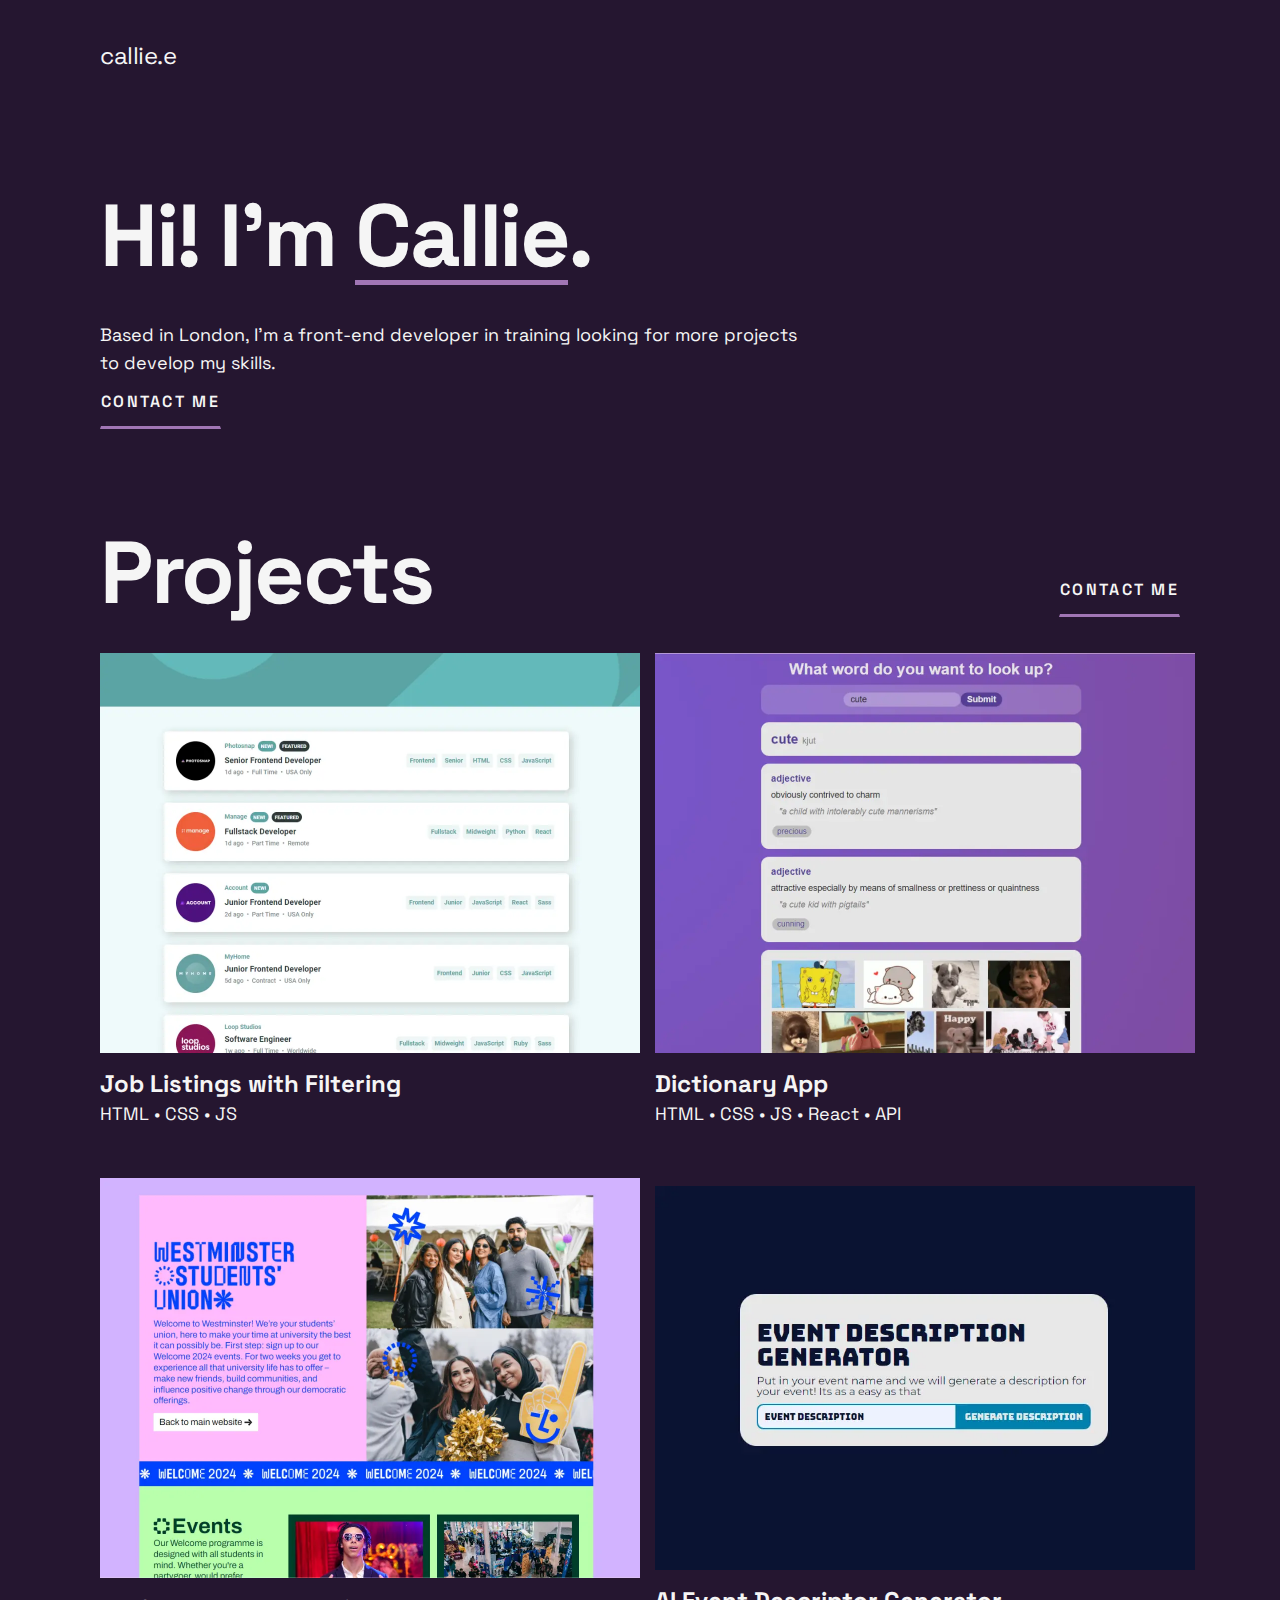
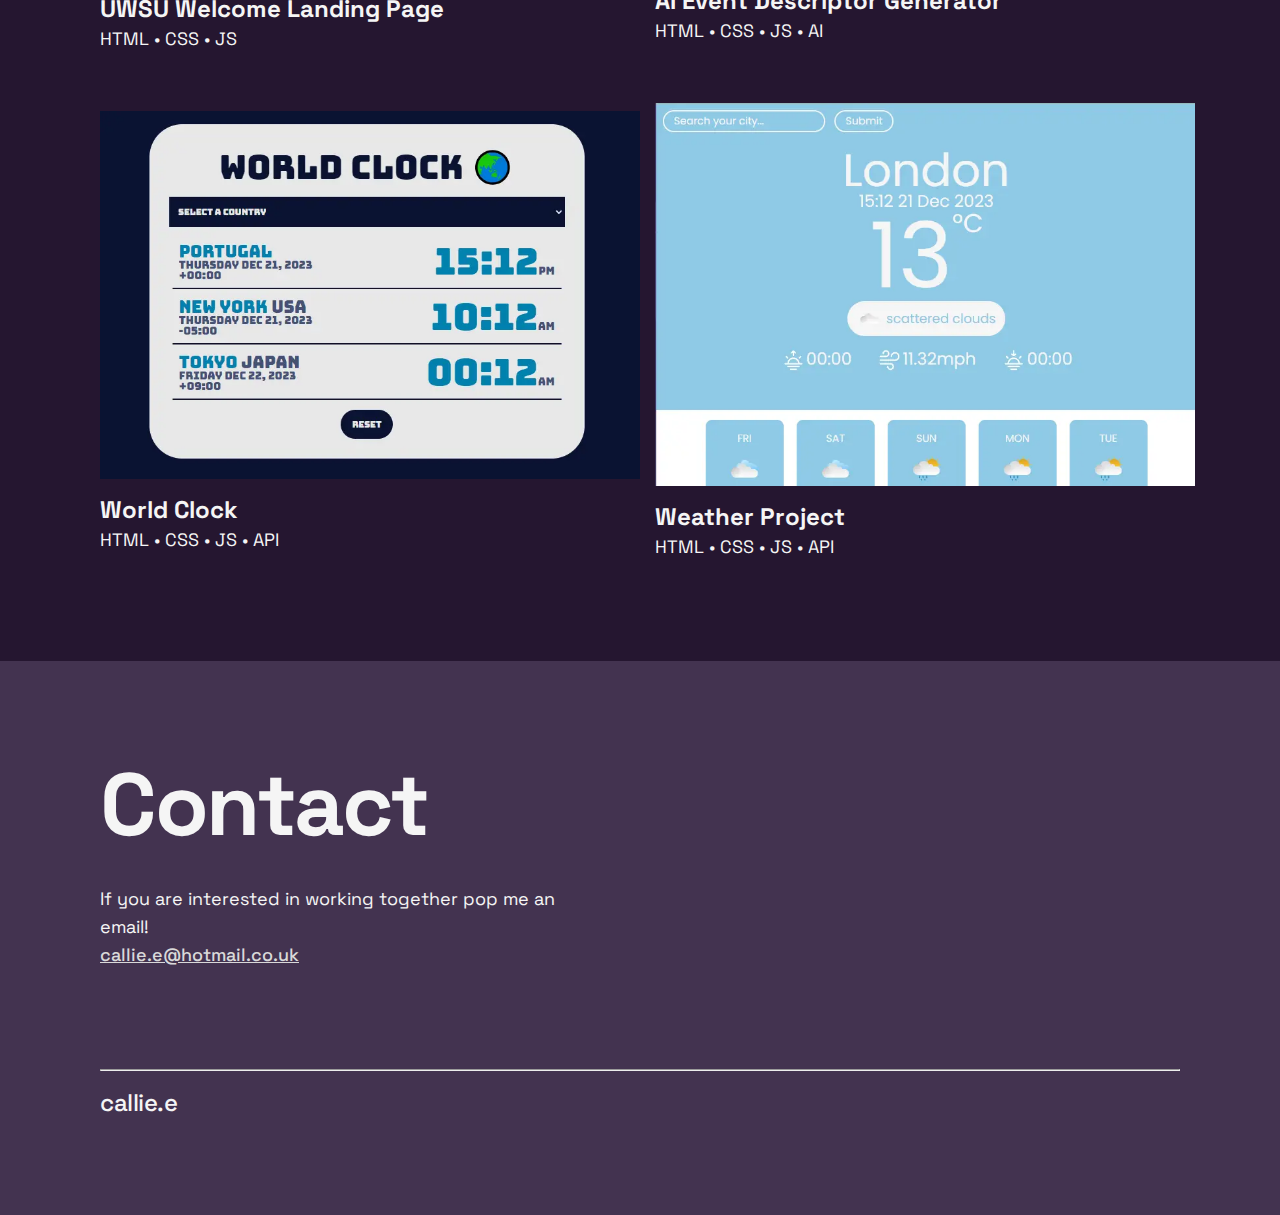
<file: index.html>
<!DOCTYPE html>
<html lang="en">
  <head>
    <meta charset="UTF-8" />
    <meta name="viewport" content="width=device-width, initial-scale=1.0" />
    <meta
      name="description"
      content="Callie - Based in the UK, I'm a front-end developer in training looking for more projects to develop my skills."
    />
    <title>Callie Portfolio</title>
    <link rel="stylesheet" href="styles.css" />
  </head>
  <body>
    <nav>
      <ul class="logo" href="/index.html">
        <li>callie.e</li>
      </ul>
      <!--
      <ul class="nav">
        <li>
          <a href="https://github.com/Callietron300" target="_blank"
            ><img src="assets/images/icon-github.svg" alt="Github icon"
          /></a>
        </li>
        <li>
          <a href="#" target="_blank"
            ><img src="assets/images/icon-linkedin.svg" alt="LinkedIn icon"
          /></a>
        </li>
        <li>
          <a href="https://www.frontendmentor.io/home" target="_blank"
            ><img
              src="assets/images/icon-frontend-mentor.svg"
              alt="Frontend Mentor Icon"
              he
              target="_blank"
          /></a>
        </li>
        
        <li>
          <a href="about.html">About me</a>
        </li>
        <li>
          <a href="#contact" target="_blank">Contact me</a>
        </li>
        <li>
          <a href="#projects" target="_blank">My Work</a>
        </li>
      </ul>
      -->
    </nav>
    <header>
      <h1 class="h-xl">Hi! I'm <span class="underline">Callie</span>.</h1>
      <p>
        Based in London, I'm a front-end developer in training looking for more
        projects to develop my skills.
      </p>
      <div class="btn-container">
        <a class="btn" href="#contact" target="_blank">Contact me</a>
        <!-- <a class="btn section-heade" href="about.html">About me</a> -->
      </div>
    </header>
    <section>
      <div class="section-header">
        <h2 class="h-xl" id="projects">Projects</h2>
        <a class="btn section-heade" href="#contact" target="_blank"
          >Contact me</a
        >
      </div>
      <div class="grid">
        <!--Job listings with filtering-->
        <div class="project">
          <div class="project-img">
            <img
              src="/assets/images/job-listings.webp"
              alt="Screenshot of a Job listings webpage website"
            />
            <div class="overlay">
              <a
                class="btn"
                href="https://courageous-dolphin-5accb0.netlify.app/"
                target="_blank"
              >
                View project
              </a>
              <a
                class="btn"
                href="https://github.com/Callietron300/static-job-listings-master"
                target="_blank"
                >View Code</a
              >
            </div>
          </div>
          <h3 class="h-m">Job Listings with Filtering</h3>
          <p>HTML • CSS • JS</p>
          <div class="mob-btns">
            <a
              class="btn"
              href="https://courageous-dolphin-5accb0.netlify.app/"
              target="_blank"
            >
              View project
            </a>
            <a
              class="btn"
              href="https://github.com/Callietron300/static-job-listings-master"
              target="_blank"
              >View Code</a
            >
          </div>
        </div>
        <!--Dictionary App-->
        <div class="project">
          <div class="project-img">
            <img
              src="/assets/images/dictionary-app.webp"
              alt="Screenshot of a Dictionary App"
            />
            <div class="overlay">
              <a
                class="btn"
                href="https://lustrous-bublanina-99c118.netlify.app/"
                target="_blank"
              >
                View project
              </a>
              <a
                class="btn"
                href="https://github.com/Callietron300/dictionary-app"
                target="_blank"
                >View Code</a
              >
            </div>
          </div>
          <h3 class="h-m">Dictionary App</h3>
          <p>HTML • CSS • JS • React • API</p>
          <div class="mob-btns">
            <a
              class="btn"
              href="https://lustrous-bublanina-99c118.netlify.app/"
              target="_blank"
            >
              View project
            </a>
            <a
              class="btn"
              href="https://github.com/Callietron300/dictionary-app"
              target="_blank"
              >View Code</a
            >
          </div>
        </div>
        <!--UWSU Welcome Landing Page-->
        <div class="project">
          <div class="project-img">
            <img
              src="/assets/images/uwsu-welcome.webp"
              alt="Screenshot of UWSU Welcome Programme Landing page"
            />
            <div class="overlay">
              <a class="btn" href="https://uwsu.com/welcome" target="_blank">
                View project
              </a>
            </div>
          </div>
          <h3 class="h-m">UWSU Welcome Landing Page</h3>
          <p>HTML • CSS • JS</p>
          <div class="mob-btns">
            <a class="btn" href="https://uwsu.com/welcome" target="__blank">
              View project
            </a>
          </div>
        </div>
        <!--Event Description-->
        <div class="project">
          <div class="project-img">
            <img
              src="/assets/images/event description.webp"
              alt="screenshot of a event desrciption generator"
            />
            <div class="overlay">
              <a
                class="btn"
                href="https://ornate-beijinho-bfeb9a.netlify.app/"
                target="_blank"
              >
                View project
              </a>
              <a class="btn" href="" target="_blank">View Code</a>
            </div>
          </div>
          <h3 class="h-m">AI Event Descriptor Generator</h3>
          <p>HTML • CSS • JS • AI</p>
          <div class="mob-btns">
            <a
              class="btn"
              href="https://ornate-beijinho-bfeb9a.netlify.app/"
              target="_blank"
            >
              View project
            </a>
            <a class="btn" href="" target="_blank">View Code</a>
          </div>
        </div>
        <!--World Clock-->
        <div class="project">
          <div class="project-img">
            <img
              src="/assets/images/world-clock.webp"
              alt="Screenshot of a world clock app"
            />
            <div class="overlay">
              <a
                class="btn"
                href="https://deluxe-empanada-014fb5.netlify.app/"
                target="_blank"
              >
                View project
              </a>
              <a
                class="btn"
                href="https://github.com/Callietron300/Time-Zone-Project"
                target="_blank"
                >View Code</a
              >
            </div>
          </div>
          <h3 class="h-m">World Clock</h3>
          <p>HTML • CSS • JS • API</p>
          <div class="mob-btns">
            <a
              class="btn"
              href="https://deluxe-empanada-014fb5.netlify.app/"
              target="_blank"
            >
              View project
            </a>
            <a
              class="btn"
              href="https://github.com/Callietron300/Time-Zone-Project"
              target="_blank"
              >View Code</a
            >
          </div>
        </div>
        <!--Weather-->
        <div class="project">
          <div class="project-img">
            <img
              src="/assets/images/weather-prokect.webp"
              alt="Screenshot of a weather website"
            />
            <div class="overlay">
              <a
                class="btn"
                href="https://whimsical-piroshki-546062.netlify.app/"
                target="_blank"
              >
                View project
              </a>
              <a
                class="btn"
                href="https://github.com/Callietron300/Callies-Weather-Project"
                target="_blank"
                >View Code</a
              >
            </div>
          </div>
          <h3 class="h-m">Weather Project</h3>
          <p>HTML • CSS • JS • API</p>
          <div class="mob-btns">
            <a
              class="btn"
              href="https://whimsical-piroshki-546062.netlify.app/"
              target="_blank"
            >
              View project
            </a>
            <a
              class="btn"
              href="https://github.com/Callietron300/Callies-Weather-Project"
              target="_blank"
              >View Code</a
            >
          </div>
        </div>
      </div>
    </section>
    <footer>
      <div class="contact">
        <div class="contact-header">
          <h1 class="h-xl" id="contact">Contact</h1>
          <p>If you are interested in working together pop me an email!</p>
          <a href="mailto:callie.e@hotmail.co.uk" target="_blank"
            >callie.e@hotmail.co.uk</a
          >
        </div>
        <!--
        <form action="">
          <input type="text" name="Name" placeholder="Name" id="" />
          <input type="text" name="Email" placeholder="Email" id="" />
          <textarea id="" name="Message" placeholder="Message"></textarea>
          <a class="btn" id="formSubmit">Send Message</a>
        </form>
        -->
      </div>
      <hr />
      <nav>
        <a class="logo" href="index.html" target="_blank">callie.e</a>
        <!--
        <ul class="nav">
          <li>
            <a href="https://github.com/Callietron300" target="_blank"
              ><img src="assets/images/icon-github.svg" alt="Github icon"
            /></a>
          </li>
          <li>
            <a href="#" target="_blank"
              ><img src="assets/images/icon-linkedin.svg" alt="LinkedIn icon"
            /></a>
          </li>
          <li>
            <a href="https://www.frontendmentor.io/home" target="_blank"
              ><img
                src="assets/images/icon-frontend-mentor.svg"
                alt="Frontend Mentor Icon"
                he
                target="_blank"
            /></a>
          </li>
          <li>
            <a href="about.html" target="_blank">About me</a>
          </li>
          <li>
            <a href="#contact" target="_blank">Contact me</a>
          </li>
          <li>
            <a href="index.html#projects" target="_blank">My Work</a>
          </li>
        </ul>
        -->
      </nav>
    </footer>
  </body>
</html>
</file>
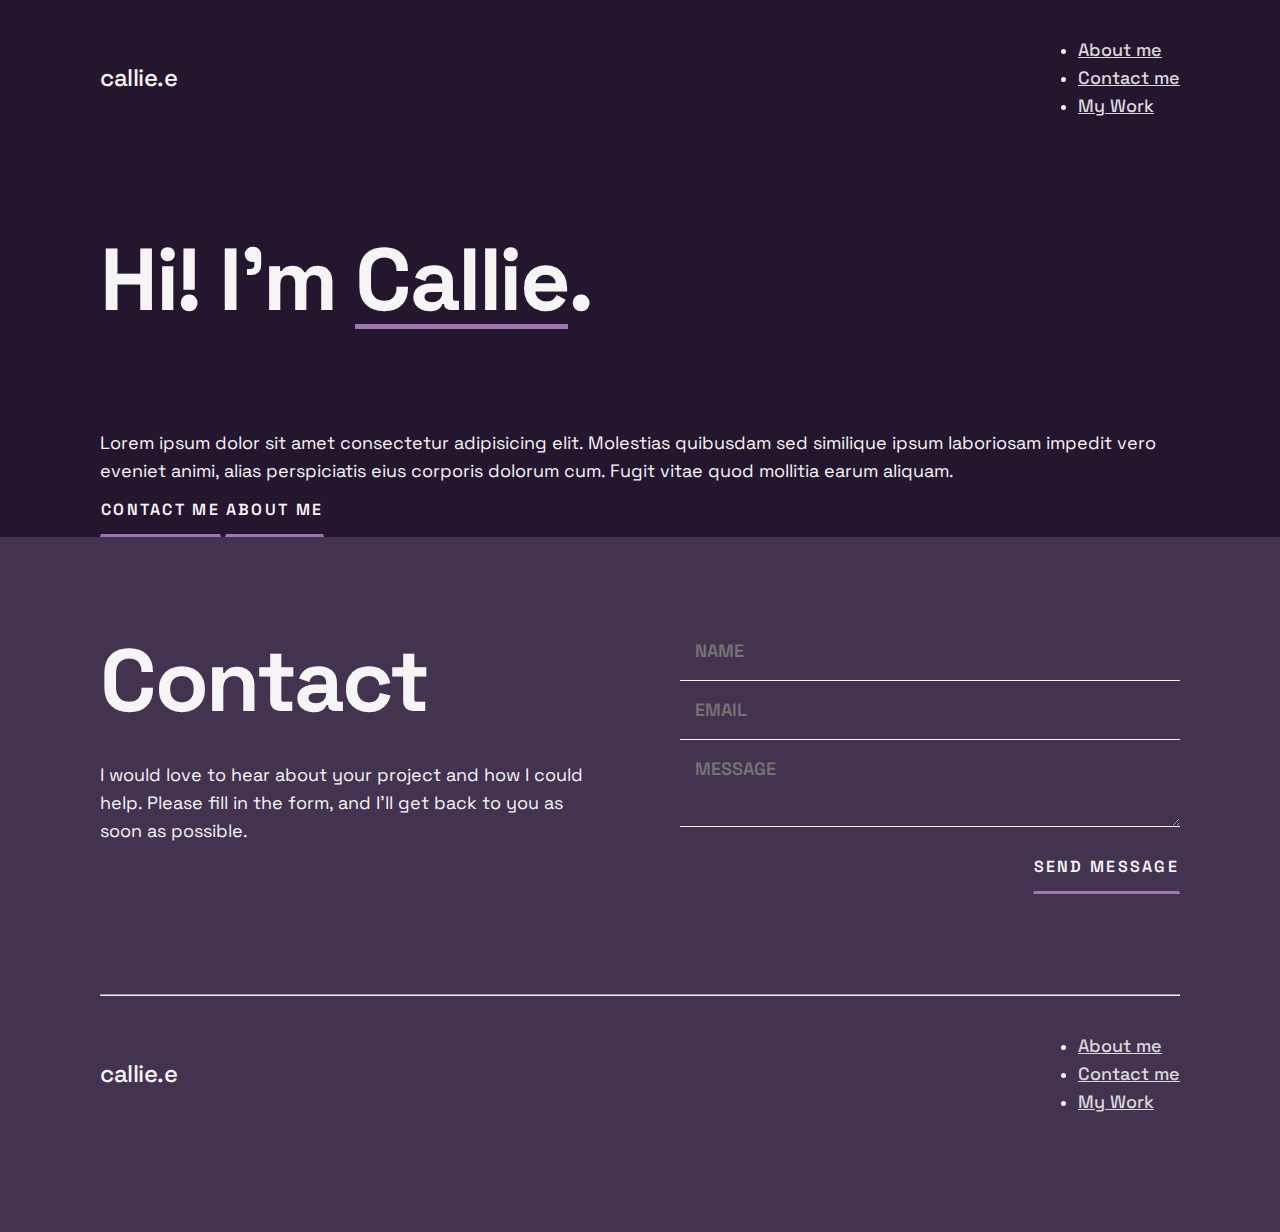
<file: about.html>
<!DOCTYPE html>
<html lang="en">
  <head>
    <meta charset="UTF-8" />
    <meta name="viewport" content="width=device-width, initial-scale=1.0" />
    <meta
      name="description"
      content="Callie - Based in the UK, I'm a front-end developer in training looking for more projects to develop my skills."
    />
    <title>Callie Portfolio</title>
    <link rel="stylesheet" href="styles.css" />
  </head>
  <body>
    <nav>
      <a class="logo" href="index.html">callie.e</a>
      <ul>
        <!--
        <li>
          <a href="https://github.com/Callietron300" target="blank"
            ><img src="assets\images\icon-github.svg" alt="Github icon"
          /></a>
        </li>
        <li>
          <a href="#" target="blank"
            ><img src="assets\images\icon-linkedin.svg" alt="LinkedIn icon"
          /></a>
        </li>
        <li>
          <a href="https://www.frontendmentor.io/home" target="blank"
            ><img
              src="assets\images\icon-frontend-mentor.svg"
              alt="Frontend Mentor Icon"
              he
              target="blank"
          /></a>
        </li>
        -->
        <li>
          <a href="about.html" target="blank">About me</a>
        </li>
        <li>
          <a href="#contact" target="blank">Contact me</a>
        </li>
        <li>
          <a href="index.html#projects" target="blank">My Work</a>
        </li>
      </ul>
    </nav>
    <header>
      <h1 class="h-xl">Hi! I'm <span class="underline">Callie</span>.</h1>
    </header>
    <section>
      <p>
        Lorem ipsum dolor sit amet consectetur adipisicing elit. Molestias
        quibusdam sed similique ipsum laboriosam impedit vero eveniet animi,
        alias perspiciatis eius corporis dolorum cum. Fugit vitae quod mollitia
        earum aliquam.
      </p>
      <a class="btn" href="#contact" target="blank">Contact me</a>
      <a class="btn section-heade" href="about.html">About me</a>
    </section>
    <footer>
      <div class="contact">
        <div class="contact-header">
          <h1 class="h-xl" id="contact">Contact</h1>
          <p>
            I would love to hear about your project and how I could help. Please
            fill in the form, and I’ll get back to you as soon as possible.
          </p>
        </div>
        <form action="">
          <input type="text" name="Name" placeholder="Name" id="" />
          <input type="text" name="Email" placeholder="Email" id="" />
          <textarea id="" name="Message" placeholder="Message"></textarea>
          <a class="btn" id="formSubmit">Send Message</a>
        </form>
      </div>
      <hr />
      <nav>
        <a class="logo" href="index.html" target="blank">callie.e</a>
        <ul>
          <!--
          <li>
            <a href="https://github.com/Callietron300" target="blank"
              ><img src="assets\images\icon-github.svg" alt="Github icon"
            /></a>
          </li>
          <li>
            <a href="#" target="blank"
              ><img src="assets\images\icon-linkedin.svg" alt="LinkedIn icon"
            /></a>
          </li>
          <li>
            <a href="https://www.frontendmentor.io/home" target="blank"
              ><img
                src="assets\images\icon-frontend-mentor.svg"
                alt="Frontend Mentor Icon"
                he
                target="blank"
            /></a>
          </li>
          -->
          <li>
            <a href="about.html" target="blank">About me</a>
          </li>
          <li>
            <a href="#contact" target="blank">Contact me</a>
          </li>
          <li>
            <a href="index.html#projects" target="blank">My Work</a>
          </li>
        </ul>
      </nav>
    </footer>
  </body>
</html>
</file>
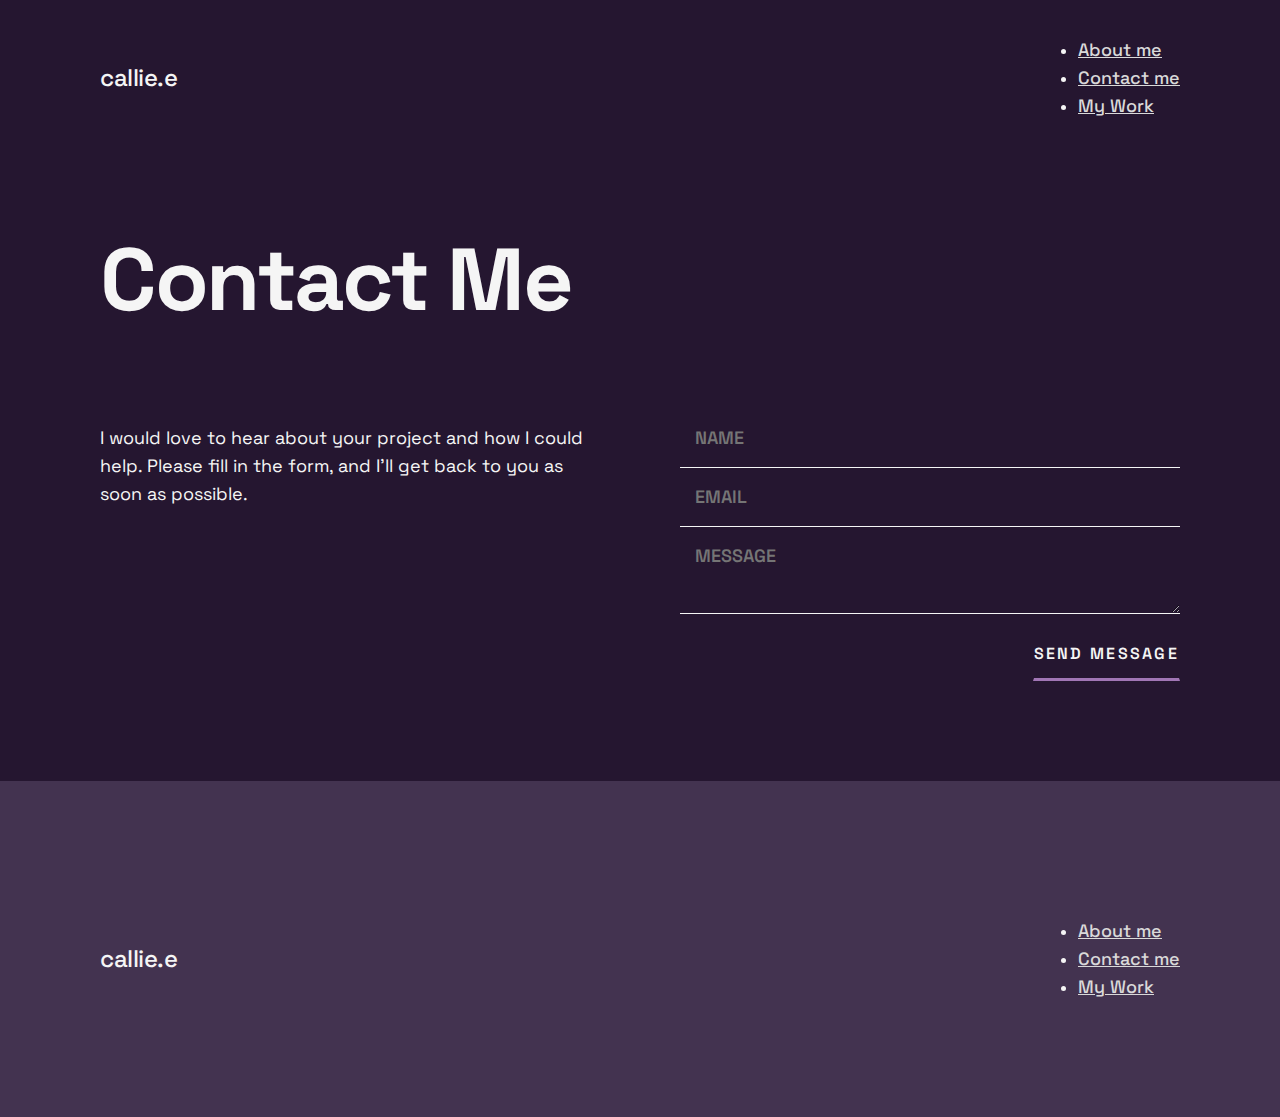
<file: contact.html>
<!DOCTYPE html>
<html lang="en">
  <head>
    <meta charset="UTF-8" />
    <meta name="viewport" content="width=device-width, initial-scale=1.0" />
    <meta
      name="description"
      content="I would love to hear about your project and how I could help. Please fill in the form, and I’ll get back to you as soon as possible."
    />
    <title>Callie Portfolio</title>
    <link rel="stylesheet" href="styles.css" />
  </head>
  <body>
    <nav>
      <a class="logo" href="/index.html">callie.e</a>
      <ul>
        <!--
        <li>
          <a href="https://github.com/Callietron300" target="blank"
            ><img src="assets\images\icon-github.svg" alt="Github icon"
          /></a>
        </li>
        <li>
          <a href="#" target="blank"
            ><img src="assets\images\icon-linkedin.svg" alt="LinkedIn icon"
          /></a>
        </li>
        <li>
          <a href="https://www.frontendmentor.io/home" target="blank"
            ><img
              src="assets\images\icon-frontend-mentor.svg"
              alt="Frontend Mentor Icon"
              he
              target="blank"
          /></a>
        </li>
        -->
        <li>
          <a href="/about.html" target="blank">About me</a>
        </li>
        <li>
          <a href="/contact.html" target="blank">Contact me</a>
        </li>
        <li>
          <a href="/work.html" target="blank">My Work</a>
        </li>
      </ul>
    </nav>
    <header>
      <h1 class="h-xl">Contact Me</h1>
    </header>
    <section>
      <div class="contact">
        <div class="contact-header">
          <p>
            I would love to hear about your project and how I could help. Please
            fill in the form, and I’ll get back to you as soon as possible.
          </p>
        </div>
        <form action="">
          <input type="text" name="Name" placeholder="Name" id="" />
          <input type="text" name="Email" placeholder="Email" id="" />
          <textarea id="" name="Message" placeholder="Message"></textarea>
          <a class="btn" id="formSubmit">Send Message</a>
        </form>
      </div>
    </section>
    <footer>
      <nav>
        <a class="logo">callie.e</a>
        <ul>
          <!--
          <li>
            <a href="https://github.com/Callietron300" target="blank"
              ><img src="assets\images\icon-github.svg" alt="Github icon"
            /></a>
          </li>
          <li>
            <a href="#" target="blank"
              ><img src="assets\images\icon-linkedin.svg" alt="LinkedIn icon"
            /></a>
          </li>
          <li>
            <a href="https://www.frontendmentor.io/home" target="blank"
              ><img
                src="assets\images\icon-frontend-mentor.svg"
                alt="Frontend Mentor Icon"
                he
                target="blank"
            /></a>
          </li>
          -->
          <li>
            <a href="/about.html" target="blank">About me</a>
          </li>
          <li>
            <a href="/contact.html" target="blank">Contact me</a>
          </li>
          <li>
            <a href="/work.html" target="blank">My Work</a>
          </li>
        </ul>
      </nav>
    </footer>
  </body>
</html>
</file>
<file: styles.css>
*,
:root {
  --primary: #a176b5;
  --dark: #251630;
  --dark-secondary: #433350;
  --white: #f5f5f5;
  --grey: #d9d9d9;
  font-family: "Space Grotesk";
}

@font-face {
  font-family: "Space Grotesk";
  src: url("assets/fonts/SpaceGrotesk-VariableFont_wght.ttf") format("truetype");
}

body {
  background-color: var(--dark);
  font-family: "Space Grotesk";
  color: var(--white);
  margin: 0 auto;
  padding: 0 100px;
  max-width: 1240px;
}

.underline {
  border-bottom: 5px solid var(--primary);
  display: inline-block;
  line-height: 1;
}

.h-xl {
  font-size: 88px;
  line-height: 88px;
  letter-spacing: -2.5px;
  margin: 0;
  margin-bottom: 36px;
}

.h-l {
  font-size: 48px;
  line-height: 56px;
  letter-spacing: -1.5px;
}

.h-m {
  font-size: 24px;
  line-height: 32px;
  margin: 10px 0 0 0;
}

p {
  font-size: 18px;
  line-height: 28px;
  margin: 0;
}

a {
  color: var(--grey);
  font-size: 18px;
  line-height: 28px;
  margin: 0;
  font-weight: 500;
  transition: color 250ms ease;
}

a:hover {
  color: #a176b5;
}

/* Nav */
nav {
  display: flex;
  justify-content: space-between;
  align-items: center;
  margin-top: 20px;
}

.logo {
  font-size: 24px;
  line-height: 24px;
  letter-spacing: -0.44px;
  color: var(--white);
  text-decoration: none;
  list-style-type: none;
  padding-left: 0;
  cursor: pointer;
}

.nav li,
.nav li a {
  text-decoration: none;
  display: inline;
  padding: 0 10px;
  color: var(--white);
}

.nav li:hover,
.nav li a:hover,
.logo:hover {
  transition: all 250ms ease;
  color: var(--primary);
}

/* header */
header {
  width: 700px;
  margin: 100px 0;
}

.btn-container {
  display: flex;
  gap: 10px;
}

.btn {
  background-color: transparent;
  border: 1.5px solid transparent;
  border-bottom: 3px solid var(--primary);
  color: var(--white);
  cursor: pointer;
  display: inline-block;
  font-family: "Space Grotesk";
  font-size: 16px;
  font-weight: 600;
  margin: 0;
  padding: 10px 0;
  text-decoration: none;
  text-transform: uppercase;
  letter-spacing: 2.29px;
  width: auto;
}

.btn:hover,
.btn:focus {
  transition: all 250ms ease;
  color: var(--primary);
}

/* Grid */
.grid {
  display: grid;
  width: 100%;
  grid-template-columns: 50% 50%;
  grid-template-rows: auto;
  gap: 50px 15px;
  justify-items: center;
  align-items: center;
  margin-bottom: 100px;
}

.grid img {
  width: 100%;
}

.section-header {
  display: flex;
  justify-content: space-between;
  align-items: center;
}

/* Project */

.project-img {
  position: relative;
}

.overlay {
  position: absolute;
  top: 0;
  left: 0;
  display: flex;
  flex-direction: column;
  justify-content: center;
  align-items: center;
  width: 100%;
  height: 100%;
  background-color: #000000bd;
  opacity: 0;
  cursor: pointer;
}

.overlay:hover {
  transition: all 250ms ease;
  opacity: 100%;
}

.mob-btns {
  display: none;
  gap: 10px;
}

/* Contact/Footer */
footer {
  position: relative;
  background-color: var(--dark-secondary);
  padding: 100px 0;
}

footer::before {
  content: "";
  position: absolute;
  top: 0;
  left: 50%;
  transform: translateX(-50%);
  width: 100vw;
  height: 100%;
  background-color: inherit;
  z-index: -1;
}

.contact {
  display: flex;
  flex-direction: row;
  align-items: flex-start;
  justify-content: space-between;
  margin-bottom: 100px;
}

.contact-header {
  max-width: 500px;
}

form {
  display: flex;
  flex-direction: column;
  align-items: flex-end;
  width: 500px;
  margin-left: 30px;
}

input,
textarea {
  background: none;
  border: none;
  border-bottom: 1px solid var(--white);
  color: var(--white);
  font-family: "Space Grotesk";
  font-size: 18px;
  font-weight: 600;
  line-height: 28px;
  padding: 0 15px 15px 15px;
  outline: none;
  text-transform: uppercase;
  width: 100%;
  box-sizing: border-box;
}

input:nth-child(n + 1),
textarea {
  margin-bottom: 15px;
}

@media screen and (max-width: 1440px) {
  body {
    width: auto;
    margin: 0 auto;
  }
}

@media screen and (max-width: 990px) {
  body {
    width: auto;
    margin: 0 auto;
    padding: 0 30px;
  }

  header {
    width: auto;
    margin: 50px 0;
  }

  .contact {
    flex-direction: column;
    align-items: center;
    text-align: center;
    margin-bottom: 50px;
  }

  footer {
    padding: 50px 0;
  }

  .contact-header {
    width: 50%;
    margin: 0 auto;
  }

  form {
    width: 70%;
    margin: 20px auto;
  }
}

@media screen and (max-width: 768px) {
  .overlay {
    display: none;
  }

  .mob-btns {
    display: flex;
  }
}

@media screen and (max-width: 670px) {
  header {
    text-align: center;
  }

  .grid {
    display: flex;
    flex-direction: column;
  }

  .section-header {
    flex-direction: column;
    margin-bottom: 20px;
  }

  .mob-hidden {
    display: none;
  }

  .contact-header {
    width: 80%;
    margin: 0 auto;
  }

  form {
    width: 90%;
    margin: 20px auto;
  }
}

@media screen and (max-width: 425px) {
  nav {
    flex-direction: column;
  }

  nav ul {
    display: block;
    list-style-type: disc;
    margin-block-start: 20px;
    margin-block-end: 0;
    margin-inline-start: 0px;
    margin-inline-end: 0px;
    padding-inline-start: 0px;
  }
}
</file>
